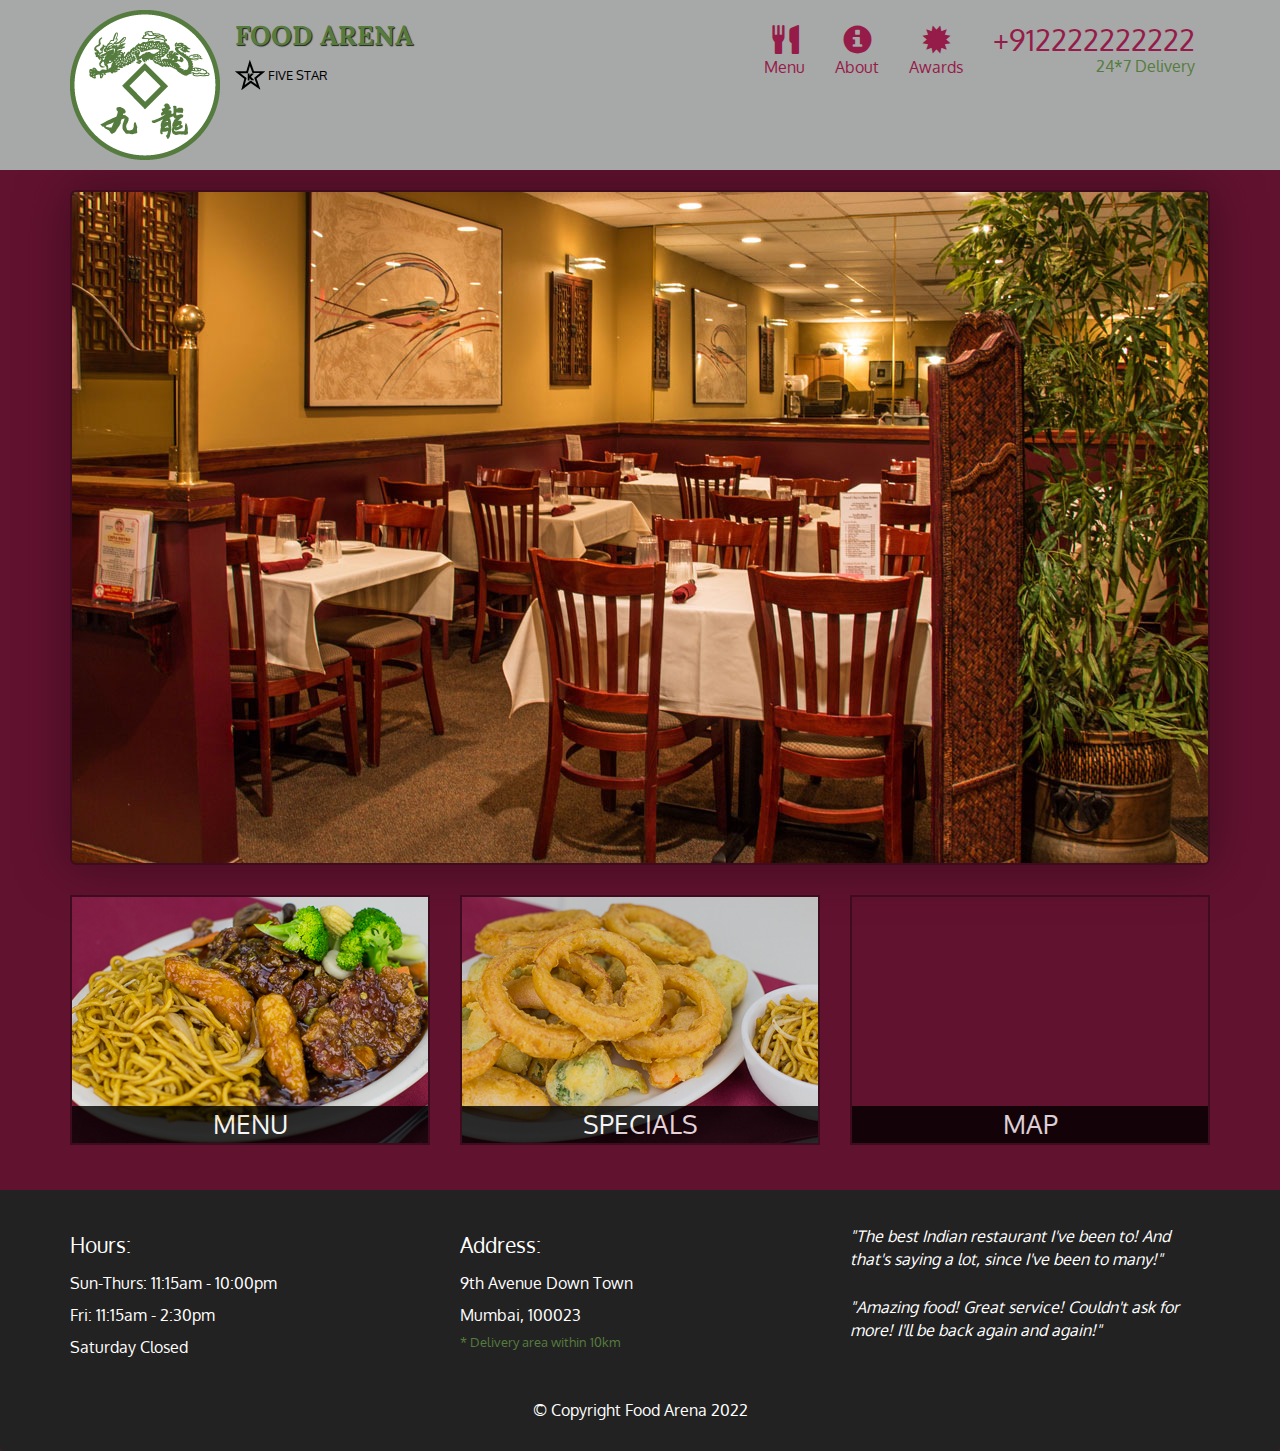
<file: index.html>
<!doctype html>
<html lang="en">
  <head>
    <meta charset="utf-8">
    <meta http-equiv="X-UA-Compatible" content="IE=edge">
    <meta name="viewport" content="width=device-width, initial-scale=1">
    <title>Food Arena</title>
    <link rel="stylesheet" href="css/bootstrap.min.css">
    <link rel="stylesheet" href="css/styles.css">
    <link href='https://fonts.googleapis.com/css?family=Oxygen:400,300,700' rel='stylesheet' type='text/css'>
    <link href='https://fonts.googleapis.com/css?family=Lora' rel='stylesheet' type='text/css'>







    <script async src="https://pagead2.googlesyndication.com/pagead/js/adsbygoogle.js?client=ca-pub-9123257420682587"crossorigin="anonymous"></script>
  </head>
<body>
  <header>
    <nav id="header-nav" class="navbar navbar-default">
      <div class="container">
        <div class="navbar-header">
          <a href="index.html" class="pull-left visible-md visible-lg">
            <div id="logo-img"></div>
          </a>

          <div class="navbar-brand">
            <a href="index.html"><h1>Food Arena</h1></a>
            <p>
              <img src="images/star-k-logo.png" alt="five star">
              <span>Five Star</span>
            </p>
          </div>

          <button id="navbarToggle" type="button" class="navbar-toggle collapsed" data-toggle="collapse" data-target="#collapsable-nav" aria-expanded="false">
            <span class="sr-only">Toggle navigation</span>
            <span class="icon-bar"></span>
            <span class="icon-bar"></span>
            <span class="icon-bar"></span>
          </button>
        </div>
        
        <div id="collapsable-nav" class="collapse navbar-collapse">
           <ul id="nav-list" class="nav navbar-nav navbar-right">
            <li id="navHomeButton" class="visible-xs active">
              <a href="index.html">
                <span class="glyphicon glyphicon-home"></span> Home</a>
            </li>
            <li id="navMenuButton">
              <a href="#" onclick="$dc.loadMenuCategories();">
                <span class="glyphicon glyphicon-cutlery"></span><br class="hidden-xs"> Menu</a>
            </li>
            <li>
              <a href="#">
                <span class="glyphicon glyphicon-info-sign"></span><br class="hidden-xs"> About</a>
            </li>
            <li>
              <a href="#">
                <span class="glyphicon glyphicon-certificate"></span><br class="hidden-xs"> Awards</a>
            </li>
            <li id="phone" class="hidden-xs">
              <a href="tel:+912222222222">
                <span>+912222222222</span></a><div>24*7 Delivery</div>
            </li>
          </ul><!-- #nav-list -->
        </div><!-- .collapse .navbar-collapse -->
      </div><!-- .container -->
    </nav><!-- #header-nav -->
  </header>

  <div id="call-btn" class="visible-xs">
    <a class="btn" href="tel:+912222222222">
    <span class="glyphicon glyphicon-earphone"></span>
    +912222222222
    </a>
  </div>
  <div id="xs-deliver" class="text-center visible-xs">24*7 Delivery</div>

  <div id="main-content" class="container"></div>

  <footer class="panel-footer">
    <div class="container">
      <div class="row">
        <section id="hours" class="col-sm-4">
          <span>Hours:</span><br>
          Sun-Thurs: 11:15am - 10:00pm<br>
          Fri: 11:15am - 2:30pm<br>
          Saturday Closed
          <hr class="visible-xs">
        </section>
        <section id="address" class="col-sm-4">
          <span>Address:</span><br>
          9th Avenue Down Town<br>
          Mumbai, 100023
          <p>* Delivery area within 10km</p>
          <hr class="visible-xs">
        </section>
        <section id="testimonials" class="col-sm-4">
          <p>"The best Indian restaurant I've been to! And that's saying a lot, since I've been to many!"</p>
          <p>"Amazing food! Great service! Couldn't ask for more! I'll be back again and again!"</p>
        </section>
      </div>
      <div class="text-center">&copy; Copyright Food Arena 2022</div>
    </div>
  </footer>

  <!-- jQuery (Bootstrap JS plugins depend on it) -->
  <script src="js/jquery-2.1.4.min.js"></script>
  <script src="js/bootstrap.min.js"></script>
  <script src="js/ajax-utils.js"></script>
  <script src="js/script.js"></script>
</body>
</html>
</file>
<file: css/styles.css>
body {
  font-size: 16px;
  color: #fff;
  background-color: #61122f;
  font-family: 'Oxygen', sans-serif;
}

/** HEADER **/
#header-nav {
  background-color: #a7a8a8;
  border-radius: 0;
  border: 0;
}

#logo-img {
  background: url('../images/restaurant-logo_large.png') no-repeat;
  width: 150px;
  height: 150px;
  margin: 10px 15px 10px 0;
}

.navbar-brand {
  padding-top: 25px;
}
.navbar-brand h1 { /* Restaurant name */
  font-family: 'Lora', serif;
  color: #557c3e;
  font-size: 1.5em;
  text-transform: uppercase;
  font-weight: bold;
  text-shadow: 1px 1px 1px #222;
  margin-top: 0;
  margin-bottom: 0;
  line-height: .75;
}
.navbar-brand a:hover, .navbar-brand a:focus {
  text-decoration: none;
}
.navbar-brand p { /* Kosher cert */
  color: #000;
  text-transform: uppercase;
  font-size: .7em;
  margin-top: 15px;
}
.navbar-brand p span { /* Star-K */
  vertical-align: middle;
}

#nav-list {
  margin-top: 10px;
}
#nav-list a {
  color: #951C49;
  text-align: center;
}
#nav-list a:hover {
  background: #E7E7E7;
}
#nav-list a span {
  font-size: 1.8em;
}

#phone {
  margin-top: 5px;
}
#phone a { /* Phone number */
  text-align: right;
  padding-bottom: 0;
}
#phone div { /* We Deliver */
  color: #557c3e;
  text-align: right;
  padding-right: 15px;
}

.navbar-header button.navbar-toggle, .navbar-header .icon-bar {
  border: 1px solid #61122f;
}
.navbar-header button.navbar-toggle {
  clear: both;
  margin-top: -30px;
}
/* END HEADER */

/* FOOTER */
.panel-footer {
  margin-top: 30px;
  padding-top: 35px;
  padding-bottom: 30px;
  background-color: #222;
  border-top: 0;
}
.panel-footer div.row {
  margin-bottom: 35px;
}
#hours, #address {
  line-height: 2;
}
#hours > span, #address > span {
  font-size: 1.3em;
}
#address p {
  color: #557c3e;
  font-size: .8em;
  line-height: 1.8;
}
#testimonials {
  font-style: italic;
}
#testimonials p:nth-child(2) {
  margin-top: 25px;
}
/* END FOOTER */



/* HOME PAGE */
.container .jumbotron {
  box-shadow: 0 0 50px #3F0C1F;
  border: 2px solid #3F0C1F;
}

#menu-tile, #specials-tile, #map-tile {
  height: 250px;
  width: 100%;
  margin-bottom: 15px;
  position: relative;
  border: 2px solid #3F0C1F;
  overflow: hidden;
}
#menu-tile:hover, #specials-tile:hover, #map-tile:hover {
  box-shadow: 0 1px 5px 1px #cccccc;
}
#menu-tile {
  background: url('../images/menu-tile.jpg') no-repeat;
  background-position: center;
}
#specials-tile {
  background: url('../images/specials-tile.jpg') no-repeat;
  background-position: center;
}
#menu-tile span, #specials-tile span, #map-tile span {
  position: absolute;
  bottom: 0;
  right: 0;
  width: 100%;
  text-align: center;
  font-size: 1.6em;
  text-transform: uppercase;
  background-color: #000;
  color: #fff;
  opacity: .8;
}
/* END HOME PAGE */

/* MENU CATEGORIES PAGE */
.category-tile { 
  position: relative;
  border: 2px solid #3F0C1F;
  overflow: hidden;
  width: 200px;
  height: 200px;
  margin: 0 auto 15px;
}
.category-tile span {
  position: absolute;
  bottom: 0;
  right: 0;
  width: 100%;
  text-align: center;
  font-size: 1.2em;
  text-transform: uppercase;
  background-color: #000;
  color: #fff;
  opacity: .8;
}
.category-tile:hover {
  box-shadow: 0 1px 5px 1px #cccccc;
}

#menu-categories-title + div {
  margin-bottom: 50px;
}
/* END MENU CATEGORIES PAGE */

/* SINGLE CATEGORY PAGE */
.menu-item-tile {
  margin-bottom: 25px;
}
.menu-item-tile hr {
  width: 80%;
}
.menu-item-tile .menu-item-price {
  font-size: 1.1em;
  text-align: right;
  margin-top: -15px;
  margin-right: -15px;
}
.menu-item-tile .menu-item-price span {
  font-size: .6em;
}
.menu-item-photo {
  position: relative;
  border: 2px solid #3F0C1F; 
  overflow: hidden;
  padding: 0;
  margin-right: -15px;
  margin-left: auto;
  margin-bottom: 20px;
  max-width: 250px;
}
.menu-item-photo div {
  position: absolute;
  bottom: 0;
  right: 0;
  width: 80px;
  background-color: #557c3e;
  text-align: center;
}
.menu-item-description {
  padding-right: 30px;
}
h3.menu-item-title {
  margin: 0 0 10px;
}
.menu-item-details {
  font-size: .9em;
  font-style: italic;
}
/* END SINGLE CATEGORY PAGE */


/********** Large devices only **********/
@media (min-width: 1200px) {
  .container .jumbotron {
    background: url('../images/jumbotron_1200.jpg') no-repeat;
    height: 675px;
  }
}

/********** Medium devices only **********/
@media (min-width: 992px) and (max-width: 1199px) {
  /* Header */
  #logo-img {
    background: url('../images/restaurant-logo_medium.png') no-repeat;
    width: 100px;
    height: 100px;
    margin: 5px 5px 5px 0;
  }
  /* End Header */

  /* Home Page */
  .container .jumbotron {
    background: url('../images/jumbotron_992.jpg') no-repeat;
    height: 558px;
  }
  /* End Home Page */
}

/********** Small devices only **********/
@media (min-width: 768px) and (max-width: 991px) {
  /* Home Page */
  .container .jumbotron {
    background: url('../images/jumbotron_768.jpg') no-repeat;
    height: 432px;
  }
  /* End Home Page */
}

/********** Extra small devices only **********/
@media (max-width: 767px) {
  /* Header */
  .navbar-brand {
    padding-top: 10px;
    height: 80px;
  }
  .navbar-brand h1 { /* Restaurant name */
    padding-top: 10px;
    font-size: 5vw; /* 1vw = 1% of viewport width */
  }
  .navbar-brand p { /* Kosher cert */
    font-size: .6em;
    margin-top: 12px;
  }
  .navbar-brand p img { /* Star-K */
    height: 20px;
  }

  #collapsable-nav a { /* Collapsed nav menu text */
    font-size: 1.2em;
  }
  #collapsable-nav a span { /* Collapsed nav menu glyph */
    font-size: 1em;
    margin-right: 5px;
  }

  #call-btn > a {
    font-size: 1.5em;
    display: block;
    margin: 0 20px;
    padding: 10px;
    border: 2px solid #fff;
    background-color: #f6b319;
    color: #951c49;
  }
  #xs-deliver {
    margin-top: 5px;
    font-size: .7em;
    letter-spacing: .1em;
    text-transform: uppercase;
  }
  /* End Header */

  /* Footer */
  .panel-footer section {
    margin-bottom: 30px;
    text-align: center;
  }
  .panel-footer section:nth-child(3) {
    margin-bottom: 0; /* margin already exists on the whole row */
  }
  .panel-footer section hr {
    width: 50%;
  }
  /* End Footer */

  /* Home Page */
  .container .jumbotron {
    margin-top: 30px;
    padding: 0;
  }
  #menu-tile, #specials-tile {
    width: 360px;
    margin: 0 auto 15px;
  }

  .menu-item-photo {
    margin-right: auto;
  }
  .menu-item-tile .menu-item-price {
    text-align: center;
  }
  .menu-item-description {
    text-align: center;;
  }
}


/********** Super extra small devices Only :-) (e.g., iPhone 4) **********/
@media (max-width: 479px) {
  /* Header */
  .navbar-brand h1 { /* Restaurant name */
    padding-top: 5px;
    font-size: 6vw;
  }
  /* End Header */
  
  /* Home page */
  #menu-tile, #specials-tile {
    width: 280px;
    margin: 0 auto 15px;
  }

  .col-xxs-12 {
    position: relative;
    min-height: 1px;
    padding-right: 15px;
    padding-left: 15px;
    float: left;
    width: 100%;
  }
}
</file>
